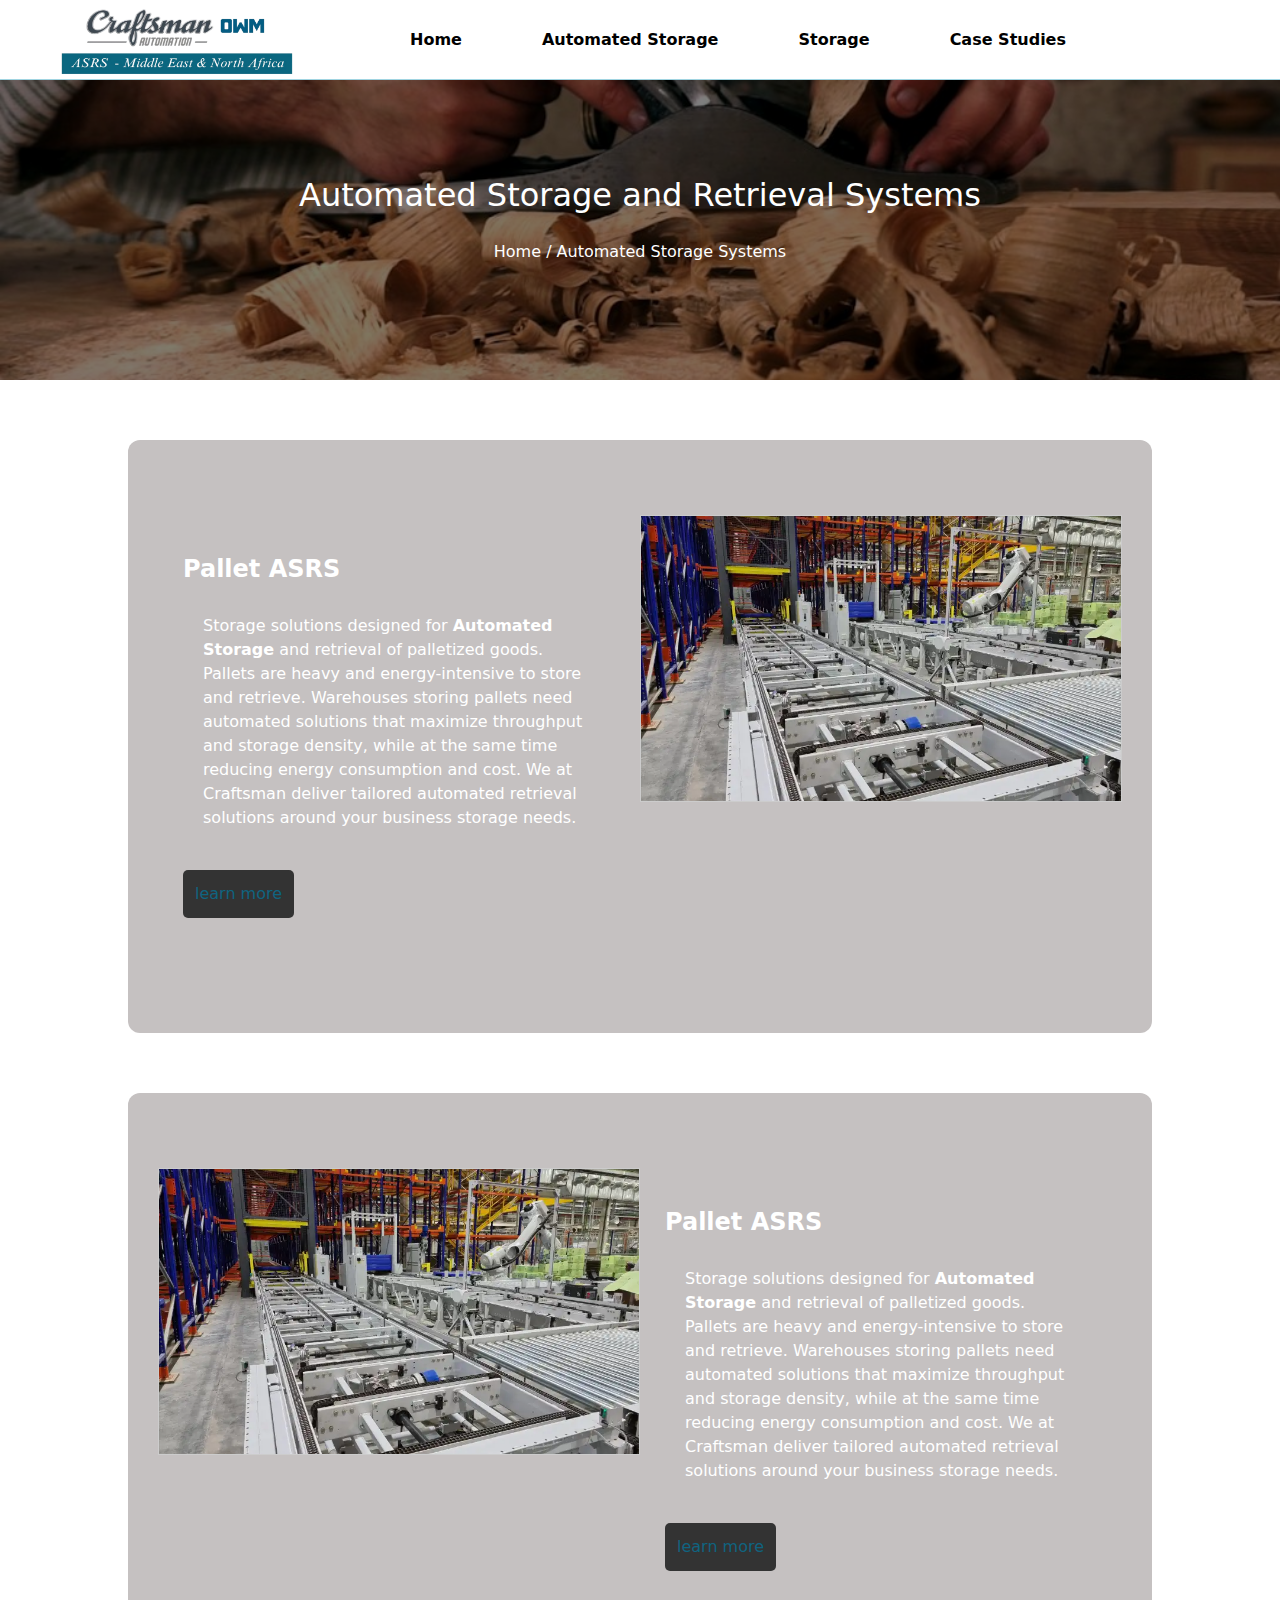
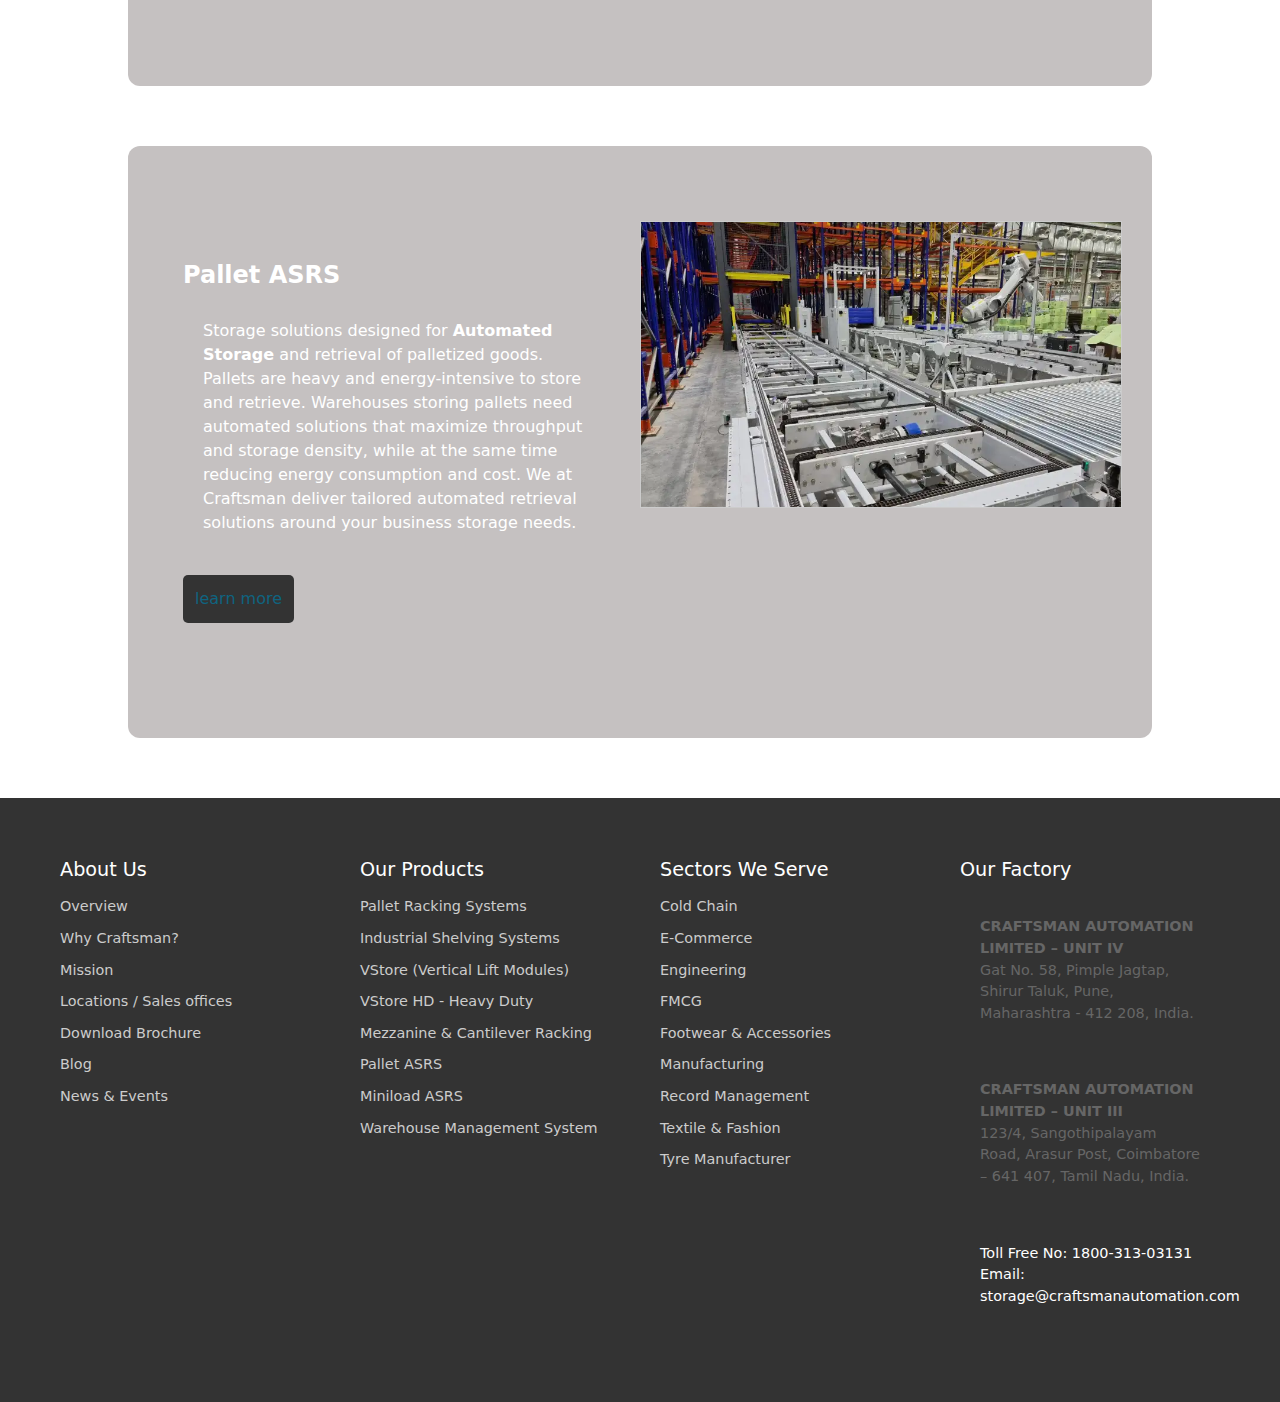
<file: automated-storage.html>
<!DOCTYPE html>
<html lang="en">

<head>
  <meta charset="UTF-8" />
  <meta name="viewport" content="width=device-width, initial-scale=1.0" />
  <title>Automated Storage</title>
  <link rel="stylesheet" href="https://cdnjs.cloudflare.com/ajax/libs/font-awesome/6.7.2/css/all.min.css"
    integrity="sha512-Evv84Mr4kqVGRNSgIGL/F/aIDqQb7xQ2vcrdIwxfjThSH8CSR7PBEakCr51Ck+w+/U6swU2Im1vVX0SVk9ABhg=="
    crossorigin="anonymous" referrerpolicy="no-referrer" />
  <link href="https://cdn.jsdelivr.net/npm/bootstrap@5.3.3/dist/css/bootstrap.min.css" rel="stylesheet"
    integrity="sha384-QWTKZyjpPEjISv5WaRU9OFeRpok6YctnYmDr5pNlyT2bRjXh0JMhjY6hW+ALEwIH" crossorigin="anonymous" />

  <link rel="stylesheet" href="./style.css" />
  <link rel="stylesheet" href="./automated-storage.css" />
</head>

<body>

  <nav>
    <div id="nav-links">
      <a class="navbar-brand" href="./index.html">
        <img src="logo2.png" alt="Bootstrap" width="30" height="24" />
      </a>


      <!-- Home -->
      <div class="dropdown">
        <a href="./index.html">
          <button class="dropdown-btn ">Home</button>
        </a>
      </div>


      <!-- Automated -->
      <div class="dropdown">
        <a href="automated-storage.html">
          <button class="dropdown-btn automated-btn">Automated Storage</button>
        </a>
      </div>
      <div class="dropdown-content automated-dropdown">

        <div class="column">
          <h3>Pallet ASRS</h3>
          <ul>
            <li><a href="Automated-storage/multi-deep-shuttle.html">Multi-deep Shuttle ASRS</a></li>
            <li><a href="Automated-storage/palete.html">Pallet ASRS Crane</a></li>
            <li>Crane Shuttle ASRS</li>
            <li>Pallet Conveyor Systems</li>
            <li>Sorting and Transfer Vehicle</li>
          </ul>
        </div>
        <div class="column">
          <h3>Miniload ASRS</h3>
          <ul>
            <li>Miniload Shuttle</li>
            <li>Miniload ASRS Crane</li>
            <li>Sorting and conveying systems</li>
          </ul>
        </div>
        <div class="column">
          <h3>VStore</h3>
          <ul>
            <li>VStore (Vertical Lift Modules)</li>
            <li>VStore HD - Heavy Duty</li>
            <li>VStore Roto - Vertical Carousels</li>
            <li>Warehouse Management System</li>
          </ul>
        </div>
      </div>





      <!--  storage -->
      <div class="dropdown">
        <a href="storage-systems.html">
          <button class="dropdown-btn storage-btn">Storage</button>
        </a>
      </div>
      <div class="dropdown-content storage-dropdown">

        <div class="column">
          <h3>Pallet ASRS</h3>
          <ul>
            <li><a href="Automated-storage/multi-deep-shuttle.html">Multi-deep Shuttle ASRS</a></li>
            <li><a href="Automated-storage/palete.html">Pallet ASRS Crane</a></li>
            <li><a href=""></a>Crane Shuttle ASRS</li>
            <li><a href=""></a>Pallet Conveyor Systems</li>
            <li><a href=""></a>Sorting and Transfer Vehicle</li>
          </ul>
        </div>
        <div class="column">
          <h3>Miniload ASRS</h3>
          <ul>
            <li>Miniload Shuttle</li>
            <li>Miniload ASRS Crane</li>
            <li>Sorting and conveying systems</li>
          </ul>
        </div>
        <div class="column">
          <h3>VStore</h3>
          <ul>
            <li>VStore (Vertical Lift Modules)</li>
            <li>VStore HD - Heavy Duty</li>
            <li>VStore Roto - Vertical Carousels</li>
            <li>Warehouse Management System</li>
          </ul>
        </div>
      </div>

      <!-- case Studies -->
      <div class="dropdown">
        <a href="case-studies.html">
          <button class="dropdown-btn case-btn">Case Studies</button>
        </a>
      </div>

      <div class="dropdown-content case-dropdown">

        <div class="column">
          <h3>Pallet ASRS</h3>
          <ul>
            <li>Multi-deep Shuttle ASRS</li>
            <li>Pallet ASRS Crane</li>
            <li>Crane Shuttle ASRS</li>
            <li>Pallet Conveyor Systems</li>
            <li>Sorting and Transfer Vehicle</li>
          </ul>
        </div>
        <div class="column">
          <h3>Miniload ASRS</h3>
          <ul>
            <li>Miniload Shuttle</li>
            <li>Miniload ASRS Crane</li>
            <li>Sorting and conveying systems</li>
          </ul>
        </div>
        <div class="column">
          <h3>VStore</h3>
          <ul>
            <li>VStore (Vertical Lift Modules)</li>
            <li>VStore HD - Heavy Duty</li>
            <li>VStore Roto - Vertical Carousels</li>
            <li>Warehouse Management System</li>
          </ul>
        </div>
      </div>
    </div>
  </nav>










  <header class="header">
    <div class="overlay">
      <h1>Automated Storage and Retrieval Systems</h1>
      <p>Home / Automated Storage Systems</p>
    </div>
  </header>

  <main>
    <section class="content">
      <div class="text-section">
        <h2>Pallet ASRS</h2>
        <p>
          Storage solutions designed for <b>Automated Storage</b> and
          retrieval of palletized goods. Pallets are heavy and
          energy-intensive to store and retrieve. Warehouses storing pallets
          need automated solutions that maximize throughput and storage
          density, while at the same time reducing energy consumption and
          cost. We at Craftsman deliver tailored automated retrieval solutions
          around your business storage needs.
        </p>
        <button>learn more</button>
      </div>
      <div class="image-section">
        <img src="images/warehouse.webp" width="800" height="480" alt="Warehouse Image" />
      </div>
    </section>
    <section class="content">
      <div class="image-section">
        <img src="images/warehouse.webp" width="800" height="480" alt="Warehouse Image" />
      </div>
      <div class="text-section">
        <h2>Pallet ASRS</h2>
        <p>
          Storage solutions designed for <b>Automated Storage</b> and
          retrieval of palletized goods. Pallets are heavy and
          energy-intensive to store and retrieve. Warehouses storing pallets
          need automated solutions that maximize throughput and storage
          density, while at the same time reducing energy consumption and
          cost. We at Craftsman deliver tailored automated retrieval solutions
          around your business storage needs.
        </p>
        <button>learn more</button>
      </div>
    </section>
    <section class="content">
      <div class="text-section">
        <h2>Pallet ASRS</h2>
        <p>
          Storage solutions designed for <b>Automated Storage</b> and
          retrieval of palletized goods. Pallets are heavy and
          energy-intensive to store and retrieve. Warehouses storing pallets
          need automated solutions that maximize throughput and storage
          density, while at the same time reducing energy consumption and
          cost. We at Craftsman deliver tailored automated retrieval solutions
          around your business storage needs.
        </p>
        <button>learn more</button>
      </div>
      <div class="image-section">
        <img src="images/warehouse.webp" width="800" height="480" alt="Warehouse Image" />
      </div>
    </section>
  </main>
  <footer class="footer">
    <div class="footer-container">
      <div class="footer-column">
        <h3>About Us</h3>
        <ul>
          <li>Overview</li>
          <li>Why Craftsman?</li>
          <li>Mission</li>
          <li>Locations / Sales offices</li>
          <li>Download Brochure</li>
          <li>Blog</li>
          <li>News & Events</li>
        </ul>
      </div>
      <div class="footer-column">
        <h3>Our Products</h3>
        <ul>
          <li>Pallet Racking Systems</li>
          <li>Industrial Shelving Systems</li>
          <li>VStore (Vertical Lift Modules)</li>
          <li>VStore HD - Heavy Duty</li>
          <li>Mezzanine & Cantilever Racking</li>
          <li>Pallet ASRS</li>
          <li>Miniload ASRS</li>
          <li>Warehouse Management System</li>
        </ul>
      </div>
      <div class="footer-column">
        <h3>Sectors We Serve</h3>
        <ul>
          <li>Cold Chain</li>
          <li>E-Commerce</li>
          <li>Engineering</li>
          <li>FMCG</li>
          <li>Footwear & Accessories</li>
          <li>Manufacturing</li>
          <li>Record Management</li>
          <li>Textile & Fashion</li>
          <li>Tyre Manufacturer</li>
        </ul>
      </div>
      <div class="footer-column">
        <h3>Our Factory</h3>
        <p>
          <strong>CRAFTSMAN AUTOMATION LIMITED – UNIT IV</strong><br />
          Gat No. 58, Pimple Jagtap, Shirur Taluk, Pune, Maharashtra - 412
          208, India.
        </p>
        <p>
          <strong>CRAFTSMAN AUTOMATION LIMITED – UNIT III</strong><br />
          123/4, Sangothipalayam Road, Arasur Post, Coimbatore – 641 407,
          Tamil Nadu, India.
        </p>
        <p style="color: white">
          Toll Free No:
          <a href="tel:180031303131" style="color: white">1800-313-03131</a><br />
          Email:
          <a href="mailto:storage@craftsmanautomation.com"
            style="text-decoration: none; color: white">storage@craftsmanautomation.com</a>
        </p>
      </div>
    </div>
  </footer>
  <script src="https://cdn.jsdelivr.net/npm/bootstrap@5.3.3/dist/js/bootstrap.bundle.min.js"
    integrity="sha384-YvpcrYf0tY3lHB60NNkmXc5s9fDVZLESaAA55NDzOxhy9GkcIdslK1eN7N6jIeHz"
    crossorigin="anonymous"></script>
  <script src="./script.js"></script>
</body>

</html>
</file>
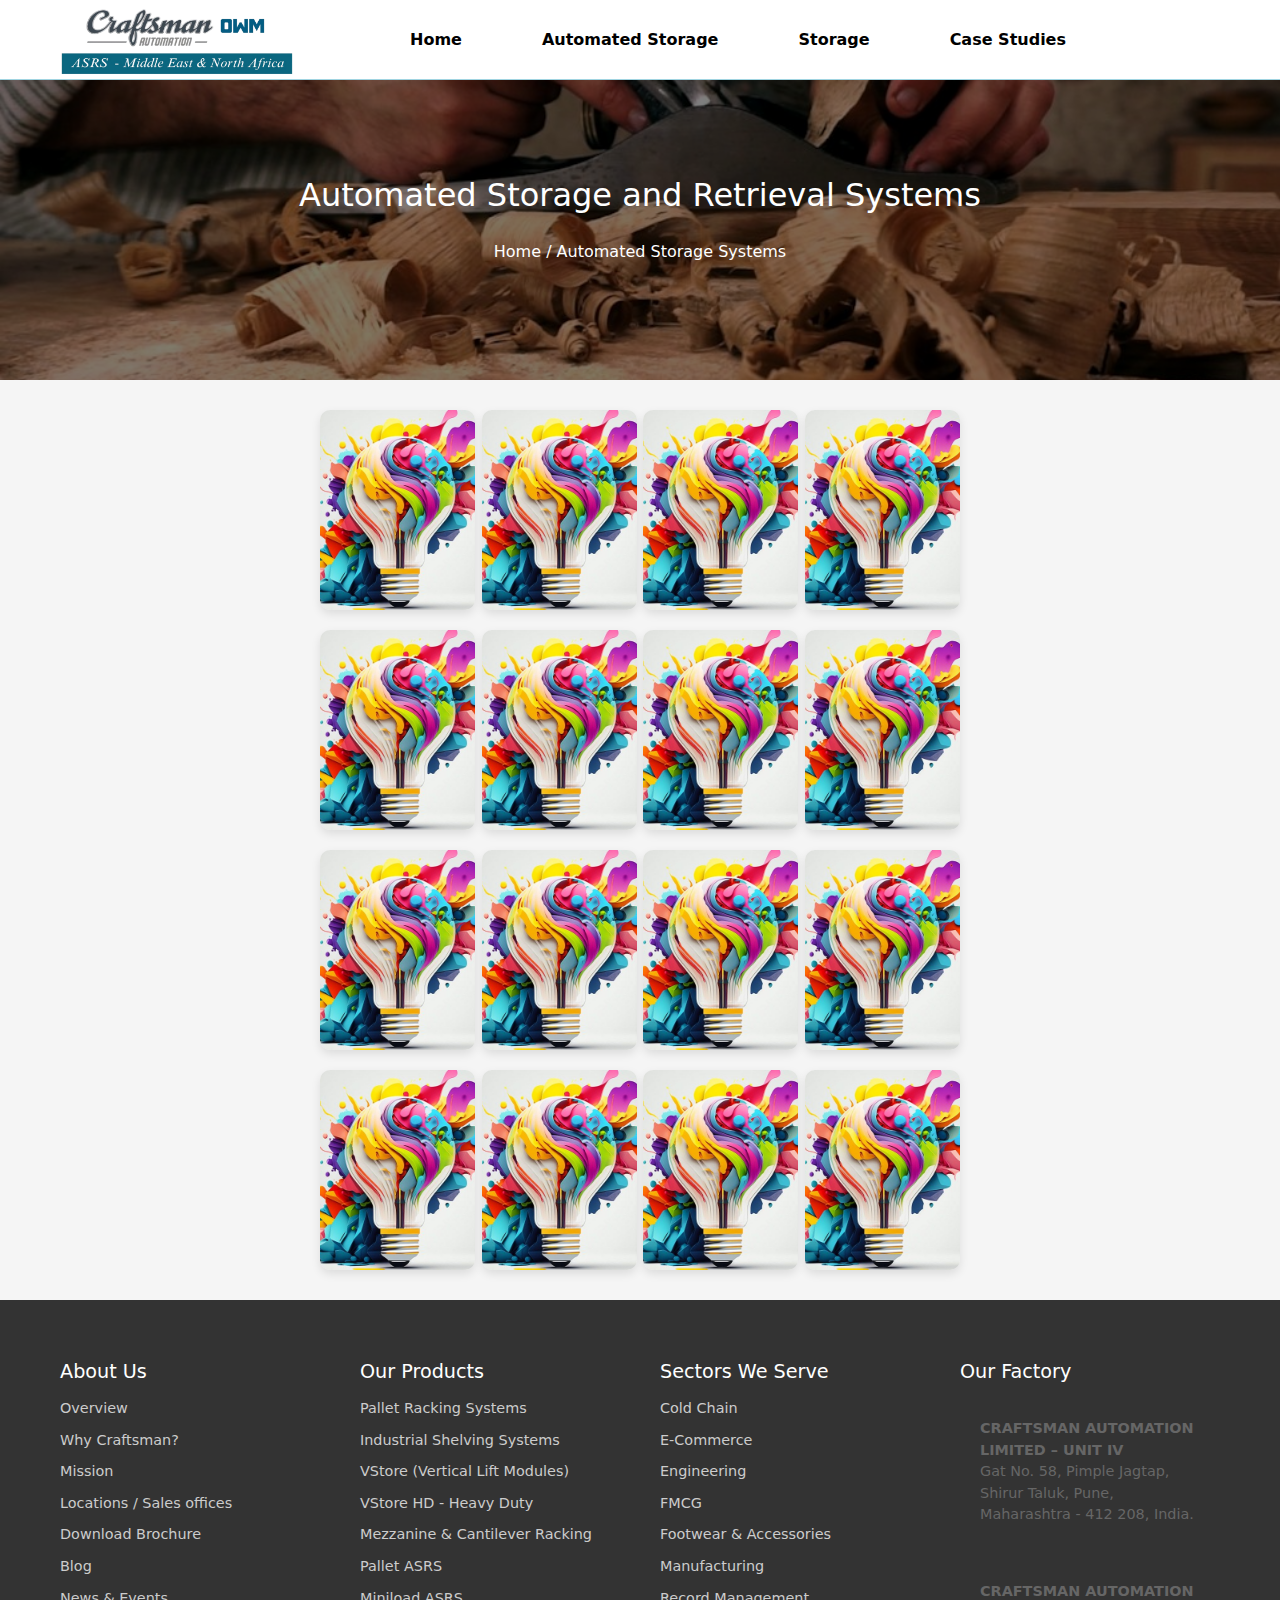
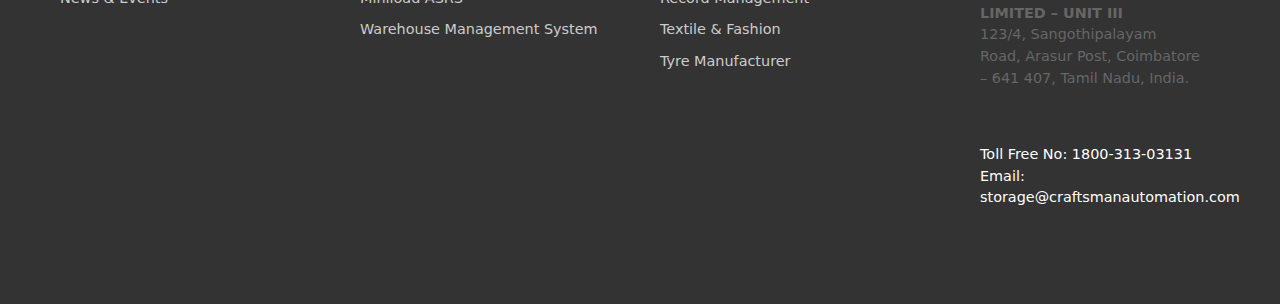
<file: case-studies.html>
<!DOCTYPE html>
<html lang="en">

<head>
  <meta charset="UTF-8" />
  <meta name="viewport" content="width=device-width, initial-scale=1.0" />
  <title>Case Studies</title>
  <link rel="stylesheet" href="https://cdnjs.cloudflare.com/ajax/libs/font-awesome/6.7.2/css/all.min.css"
    integrity="sha512-Evv84Mr4kqVGRNSgIGL/F/aIDqQb7xQ2vcrdIwxfjThSH8CSR7PBEakCr51Ck+w+/U6swU2Im1vVX0SVk9ABhg=="
    crossorigin="anonymous" referrerpolicy="no-referrer" />
  <link href="https://cdn.jsdelivr.net/npm/bootstrap@5.3.3/dist/css/bootstrap.min.css" rel="stylesheet"
    integrity="sha384-QWTKZyjpPEjISv5WaRU9OFeRpok6YctnYmDr5pNlyT2bRjXh0JMhjY6hW+ALEwIH" crossorigin="anonymous" />

  <link rel="stylesheet" href="style.css" />
  <link rel="stylesheet" href="case-studies.css" />
 
</head>

<body>

  <nav>
    <div id="nav-links">
      <a class="navbar-brand" href="./index.html">
        <img src="logo2.png" alt="Bootstrap" width="30" height="24" />
      </a>


      <!-- Home -->
      <div class="dropdown">
        <a href="./index.html">
          <button class="dropdown-btn ">Home</button>
        </a>
      </div>


      <!-- Automated -->
      <div class="dropdown">
        <a href="automated-storage.html">
          <button class="dropdown-btn automated-btn">Automated Storage</button>
        </a>
      </div>
      <div class="dropdown-content automated-dropdown">

        <div class="column">
          <h3>Pallet ASRS</h3>
          <ul>
            <li><a href="Automated-storage/multi-deep-shuttle.html">Multi-deep Shuttle ASRS</a></li>
            <li><a href="Automated-storage/palete.html">Pallet ASRS Crane</a></li>
            <li>Crane Shuttle ASRS</li>
            <li>Pallet Conveyor Systems</li>
            <li>Sorting and Transfer Vehicle</li>
          </ul>
        </div>
        <div class="column">
          <h3>Miniload ASRS</h3>
          <ul>
            <li>Miniload Shuttle</li>
            <li>Miniload ASRS Crane</li>
            <li>Sorting and conveying systems</li>
          </ul>
        </div>
        <div class="column">
          <h3>VStore</h3>
          <ul>
            <li>VStore (Vertical Lift Modules)</li>
            <li>VStore HD - Heavy Duty</li>
            <li>VStore Roto - Vertical Carousels</li>
            <li>Warehouse Management System</li>
          </ul>
        </div>
      </div>





      <!--  storage -->
      <div class="dropdown">
        <a href="storage-systems.html">
          <button class="dropdown-btn storage-btn">Storage</button>
        </a>
      </div>
      <div class="dropdown-content storage-dropdown">

        <div class="column">
          <h3>Pallet ASRS</h3>
          <ul>
            <li><a href="Automated-storage/multi-deep-shuttle.html">Multi-deep Shuttle ASRS</a></li>
            <li><a href="Automated-storage/palete.html">Pallet ASRS Crane</a></li>
            <li><a href=""></a>Crane Shuttle ASRS</li>
            <li><a href=""></a>Pallet Conveyor Systems</li>
            <li><a href=""></a>Sorting and Transfer Vehicle</li>
          </ul>
        </div>
        <div class="column">
          <h3>Miniload ASRS</h3>
          <ul>
            <li>Miniload Shuttle</li>
            <li>Miniload ASRS Crane</li>
            <li>Sorting and conveying systems</li>
          </ul>
        </div>
        <div class="column">
          <h3>VStore</h3>
          <ul>
            <li>VStore (Vertical Lift Modules)</li>
            <li>VStore HD - Heavy Duty</li>
            <li>VStore Roto - Vertical Carousels</li>
            <li>Warehouse Management System</li>
          </ul>
        </div>
      </div>

      <!-- case Studies -->
      <div class="dropdown">
        <a href="case-studies.html">
          <button class="dropdown-btn case-btn">Case Studies</button>
        </a>
      </div>

      <div class="dropdown-content case-dropdown">

        <div class="column">
          <h3>Pallet ASRS</h3>
          <ul>
            <li>Multi-deep Shuttle ASRS</li>
            <li>Pallet ASRS Crane</li>
            <li>Crane Shuttle ASRS</li>
            <li>Pallet Conveyor Systems</li>
            <li>Sorting and Transfer Vehicle</li>
          </ul>
        </div>
        <div class="column">
          <h3>Miniload ASRS</h3>
          <ul>
            <li>Miniload Shuttle</li>
            <li>Miniload ASRS Crane</li>
            <li>Sorting and conveying systems</li>
          </ul>
        </div>
        <div class="column">
          <h3>VStore</h3>
          <ul>
            <li>VStore (Vertical Lift Modules)</li>
            <li>VStore HD - Heavy Duty</li>
            <li>VStore Roto - Vertical Carousels</li>
            <li>Warehouse Management System</li>
          </ul>
        </div>
      </div>
    </div>
  </nav>




  <header class="header">
    <div class="overlay">
      <h1>Automated Storage and Retrieval Systems</h1>
      <p>Home / Automated Storage Systems</p>
    </div>
  </header>
  <!-- <div class="container-sector">
       
        <div class="sector-items">
          <div class="sector-row">
            <div class="item">
              <img src="images/design.jpg" alt="" />
              <h3 style="color: BLack">HELLO</h3>
            </div>
            <div class="item">
              <img src="images/design.jpg" alt="" />
              <h3 style="color: BLack">HELLO</h3>
            </div>
            <div class="item">
              <img src="images/design.jpg" alt="" />
              <h3 style="color: BLack">HELLO</h3>
            </div>
            <div class="item">
              <img src="images/design.jpg" alt="" />
              <h3 style="color: BLack">HELLO</h3>
            </div>
          </div>
          <div class="sector-row">
            <div class="item">
              <img src="images/design.jpg" alt="" />
              <h3 style="color: BLack">HELLO</h3>
            </div>
            <div class="item">
              <img src="images/design.jpg" alt="" />
              <h3 style="color: BLack">HELLO</h3>
            </div>
            <div class="item">
              <img src="images/design.jpg" alt="" />
              <h3 style="color: BLack">HELLO</h3>
            </div>
            <div class="item">
              <img src="images/design.jpg" alt="" />
              <h3 style="color: BLack">HELLO</h3>
            </div>
          </div>
          <div class="sector-row">
            <div class="item">
              <img src="images/design.jpg" alt="" />
              <h3 style="color: BLack">HELLO</h3>
            </div>
            <div class="item">
              <img src="images/design.jpg" alt="" />
              <h3 style="color: BLack">HELLO</h3>
            </div>
            <div class="item">
              <img src="images/design.jpg" alt="" />
              <h3 style="color: BLack">HELLO</h3>
            </div>
            <div class="item">
              <img src="images/design.jpg" alt="" />
              <h3 style="color: BLack">HELLO</h3>
            </div>
          </div>
          <div class="sector-row">
            <div class="item">
              <img src="images/design.jpg" alt="" />
              <h3 style="color: BLack">HELLO</h3>
            </div>
            <div class="item">
              <img src="images/design.jpg" alt="" />
              <h3 style="color: BLack">HELLO</h3>
            </div>
            <div class="item">
              <img src="images/design.jpg" alt="" />
              <h3 style="color: BLack">HELLO</h3>
            </div>
            <div class="item">
              <img src="images/design.jpg" alt="" />
              <h3 style="color: BLack">HELLO</h3>
            </div>
          </div>
        </div>
      </div>
   -->
  <div class="container-sector">
    <div class="sector-items">
      <div class="sector-row">
        <div class="item">
          <img src="images/design.jpg" alt="Design" />
          <div class="overlay"></div>
          <h3>HELLO</h3>
        </div>
        <div class="item">
          <img src="images/design.jpg" alt="Design" />
          <div class="overlay"></div>
          <h3>HELLO</h3>
        </div>
        <div class="item">
          <img src="images/design.jpg" alt="Design" />
          <div class="overlay"></div>
          <h3>HELLO</h3>
        </div>
        <div class="item">
          <img src="images/design.jpg" alt="Design" />
          <div class="overlay"></div>
          <h3>HELLO</h3>
        </div>
      </div>
      <div class="sector-row">
        <div class="item">
          <img src="images/design.jpg" alt="Design" />
          <div class="overlay"></div>
          <h3>HELLO</h3>
        </div>
        <div class="item">
          <img src="images/design.jpg" alt="Design" />
          <div class="overlay"></div>
          <h3>HELLO</h3>
        </div>
        <div class="item">
          <img src="images/design.jpg" alt="Design" />
          <div class="overlay"></div>
          <h3>HELLO</h3>
        </div>
        <div class="item">
          <img src="images/design.jpg" alt="Design" />
          <div class="overlay"></div>
          <h3>HELLO</h3>
        </div>
      </div>
      <div class="sector-row">
        <div class="item">
          <img src="images/design.jpg" alt="Design" />
          <div class="overlay"></div>
          <h3>HELLO</h3>
        </div>
        <div class="item">
          <img src="images/design.jpg" alt="Design" />
          <div class="overlay"></div>
          <h3>HELLO</h3>
        </div>
        <div class="item">
          <img src="images/design.jpg" alt="Design" />
          <div class="overlay"></div>
          <h3>HELLO</h3>
        </div>
        <div class="item">
          <img src="images/design.jpg" alt="Design" />
          <div class="overlay"></div>
          <h3>HELLO</h3>
        </div>
      </div>
      <div class="sector-row">
        <div class="item">
          <img src="images/design.jpg" alt="Design" />
          <div class="overlay"></div>
          <h3>HELLO</h3>
        </div>
        <div class="item">
          <img src="images/design.jpg" alt="Design" />
          <div class="overlay"></div>
          <h3>HELLO</h3>
        </div>
        <div class="item">
          <img src="images/design.jpg" alt="Design" />
          <div class="overlay"></div>
          <h3>HELLO</h3>
        </div>
        <div class="item">
          <img src="images/design.jpg" alt="Design" />
          <div class="overlay"></div>
          <h3>HELLO</h3>
        </div>
      </div>
    </div>
  </div>


  <footer class="footer">
    <div class="footer-container">
      <div class="footer-column">
        <h3>About Us</h3>
        <ul>
          <li>Overview</li>
          <li>Why Craftsman?</li>
          <li>Mission</li>
          <li>Locations / Sales offices</li>
          <li>Download Brochure</li>
          <li>Blog</li>
          <li>News & Events</li>
        </ul>
      </div>
      <div class="footer-column">
        <h3>Our Products</h3>
        <ul>
          <li>Pallet Racking Systems</li>
          <li>Industrial Shelving Systems</li>
          <li>VStore (Vertical Lift Modules)</li>
          <li>VStore HD - Heavy Duty</li>
          <li>Mezzanine & Cantilever Racking</li>
          <li>Pallet ASRS</li>
          <li>Miniload ASRS</li>
          <li>Warehouse Management System</li>
        </ul>
      </div>
      <div class="footer-column">
        <h3>Sectors We Serve</h3>
        <ul>
          <li>Cold Chain</li>
          <li>E-Commerce</li>
          <li>Engineering</li>
          <li>FMCG</li>
          <li>Footwear & Accessories</li>
          <li>Manufacturing</li>
          <li>Record Management</li>
          <li>Textile & Fashion</li>
          <li>Tyre Manufacturer</li>
        </ul>
      </div>
      <div class="footer-column">
        <h3>Our Factory</h3>
        <p>
          <strong>CRAFTSMAN AUTOMATION LIMITED – UNIT IV</strong><br />
          Gat No. 58, Pimple Jagtap, Shirur Taluk, Pune, Maharashtra - 412
          208, India.
        </p>
        <p>
          <strong>CRAFTSMAN AUTOMATION LIMITED – UNIT III</strong><br />
          123/4, Sangothipalayam Road, Arasur Post, Coimbatore – 641 407,
          Tamil Nadu, India.
        </p>
        <p style="color: white">
          Toll Free No:
          <a href="tel:180031303131" style="color: white">1800-313-03131</a><br />
          Email:
          <a href="mailto:storage@craftsmanautomation.com"
            style="text-decoration: none; color: white">storage@craftsmanautomation.com</a>
        </p>
      </div>
    </div>
  </footer>
  <script src="https://cdn.jsdelivr.net/npm/bootstrap@5.3.3/dist/js/bootstrap.bundle.min.js"
    integrity="sha384-YvpcrYf0tY3lHB60NNkmXc5s9fDVZLESaAA55NDzOxhy9GkcIdslK1eN7N6jIeHz"
    crossorigin="anonymous"></script>
  <script src="./script.js"></script>
</body>

</html>
</file>
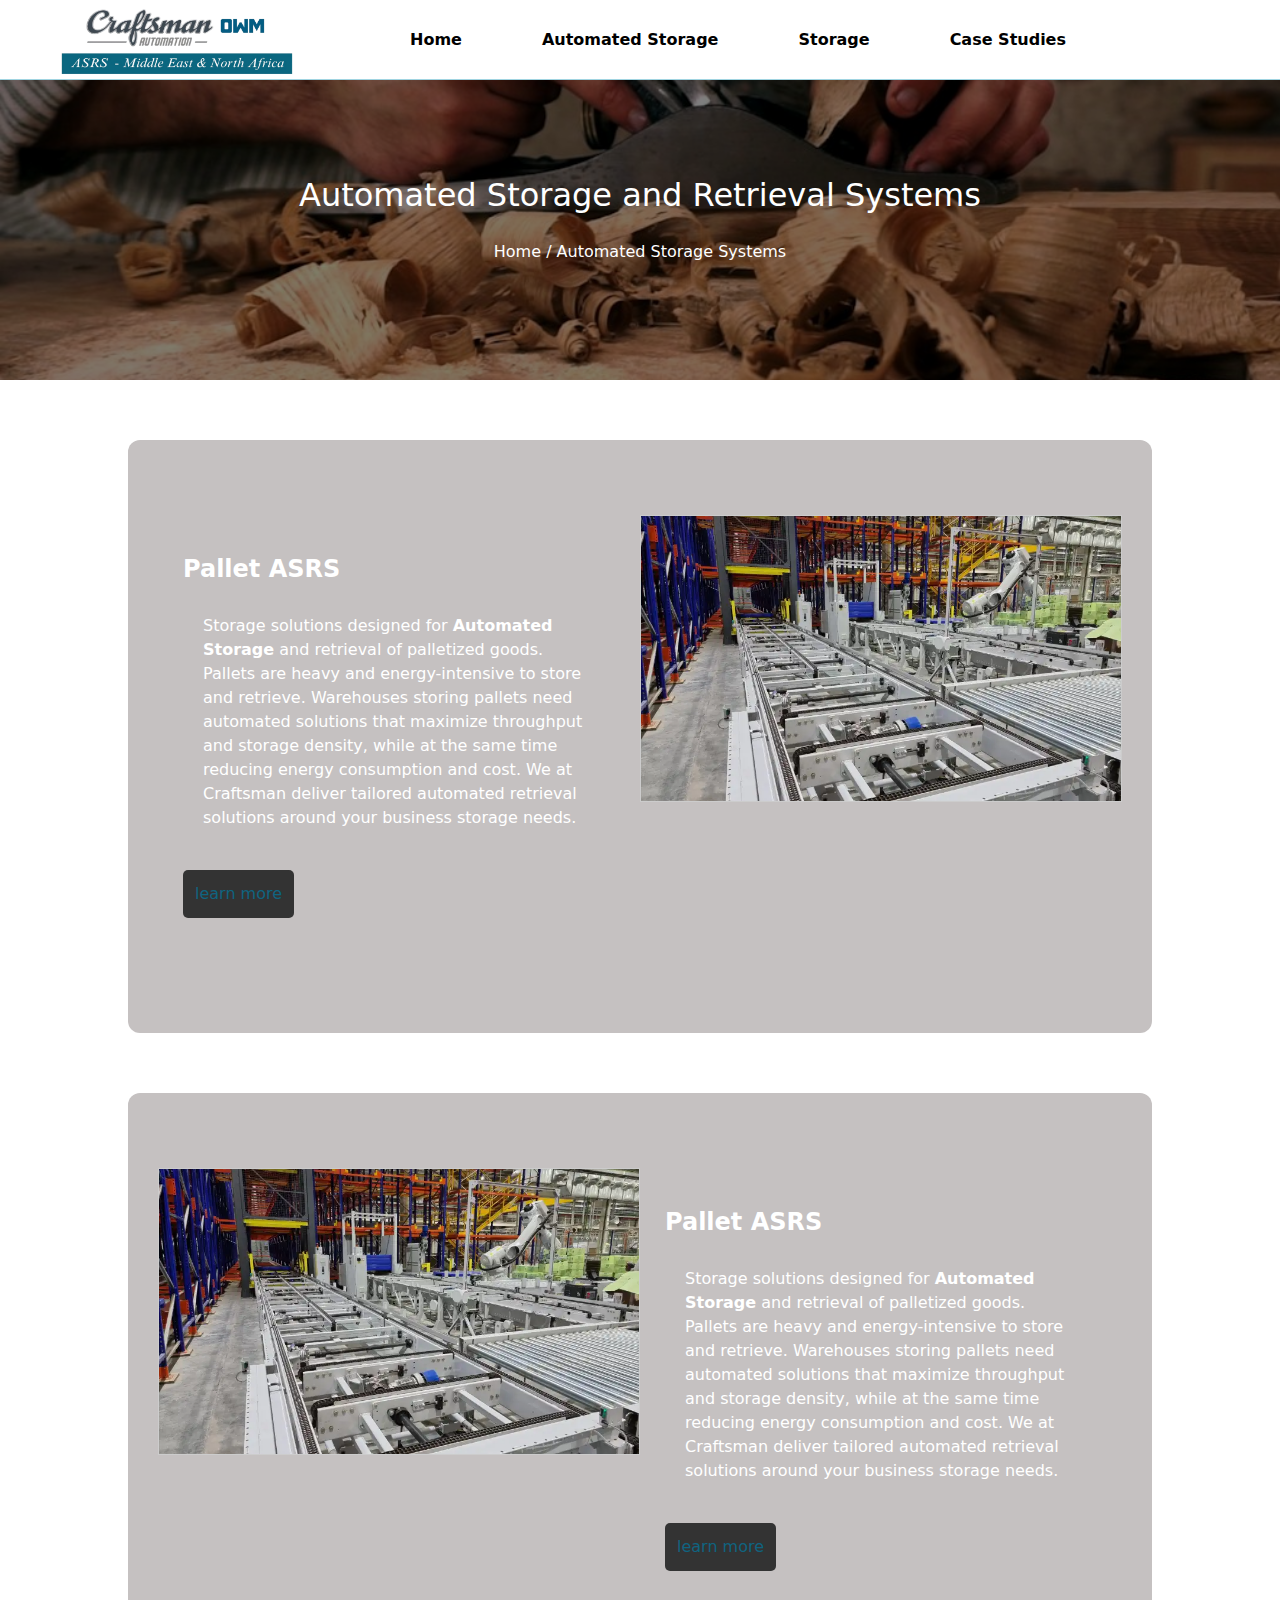
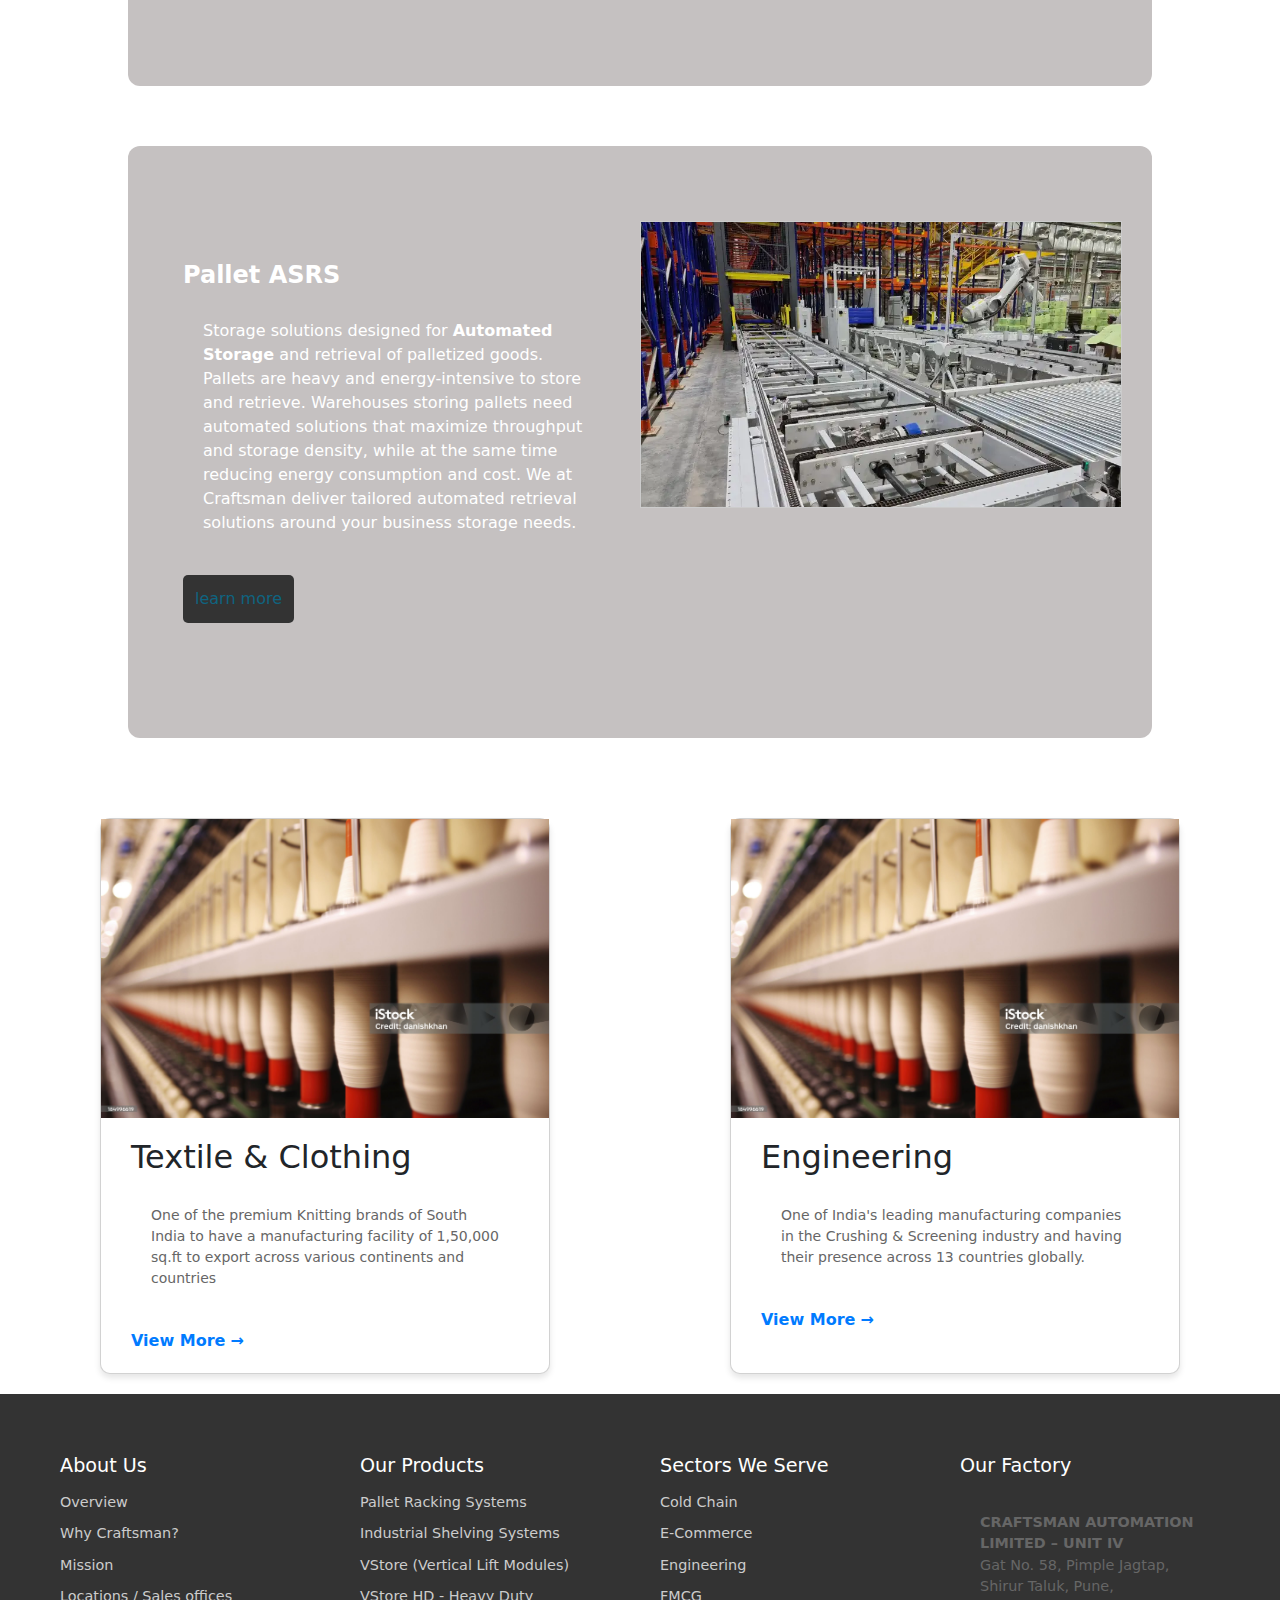
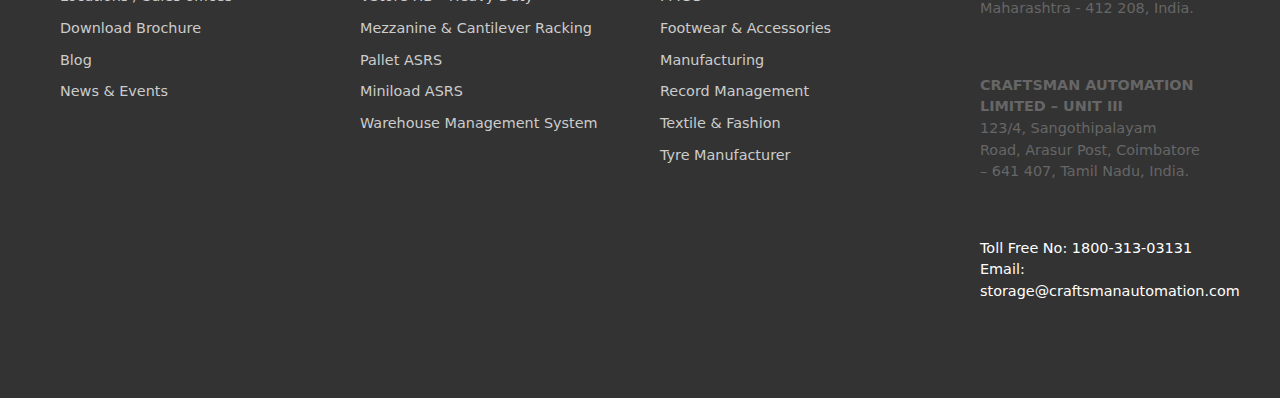
<file: storage-systems.html>
<!DOCTYPE html>
<html lang="en">

<head>
  <meta charset="UTF-8" />
  <meta name="viewport" content="width=device-width, initial-scale=1.0" />
  <title>Storage Systems</title>
  <link rel="stylesheet" href="https://cdnjs.cloudflare.com/ajax/libs/font-awesome/6.7.2/css/all.min.css"
    integrity="sha512-Evv84Mr4kqVGRNSgIGL/F/aIDqQb7xQ2vcrdIwxfjThSH8CSR7PBEakCr51Ck+w+/U6swU2Im1vVX0SVk9ABhg=="
    crossorigin="anonymous" referrerpolicy="no-referrer" />
  <link href="https://cdn.jsdelivr.net/npm/bootstrap@5.3.3/dist/css/bootstrap.min.css" rel="stylesheet"
    integrity="sha384-QWTKZyjpPEjISv5WaRU9OFeRpok6YctnYmDr5pNlyT2bRjXh0JMhjY6hW+ALEwIH" crossorigin="anonymous" />

  <link rel="stylesheet" href="style.css" />
  <link rel="stylesheet" href="storage-systems.css" />
</head>

<body>



  <nav>
    <div id="nav-links">
      <a class="navbar-brand" href="./index.html">
        <img src="logo2.png" alt="Bootstrap" width="30" height="24" />
      </a>


      <!-- Home -->
      <div class="dropdown">
        <a href="./index.html">
          <button class="dropdown-btn ">Home</button>
        </a>
      </div>


      <!-- Automated -->
      <div class="dropdown">
        <a href="automated-storage.html">
          <button class="dropdown-btn automated-btn">Automated Storage</button>
        </a>
      </div>
      <div class="dropdown-content automated-dropdown">

        <div class="column">
          <h3>Pallet ASRS</h3>
          <ul>
            <li><a href="Automated-storage/multi-deep-shuttle.html">Multi-deep Shuttle ASRS</a></li>
            <li><a href="Automated-storage/palete.html">Pallet ASRS Crane</a></li>
            <li>Crane Shuttle ASRS</li>
            <li>Pallet Conveyor Systems</li>
            <li>Sorting and Transfer Vehicle</li>
          </ul>
        </div>
        <div class="column">
          <h3>Miniload ASRS</h3>
          <ul>
            <li>Miniload Shuttle</li>
            <li>Miniload ASRS Crane</li>
            <li>Sorting and conveying systems</li>
          </ul>
        </div>
        <div class="column">
          <h3>VStore</h3>
          <ul>
            <li>VStore (Vertical Lift Modules)</li>
            <li>VStore HD - Heavy Duty</li>
            <li>VStore Roto - Vertical Carousels</li>
            <li>Warehouse Management System</li>
          </ul>
        </div>
      </div>





      <!--  storage -->
      <div class="dropdown">
        <a href="storage-systems.html">
          <button class="dropdown-btn storage-btn">Storage</button>
        </a>
      </div>
      <div class="dropdown-content storage-dropdown">

        <div class="column">
          <h3>Pallet ASRS</h3>
          <ul>
            <li><a href="Automated-storage/multi-deep-shuttle.html">Multi-deep Shuttle ASRS</a></li>
            <li><a href="Automated-storage/palete.html">Pallet ASRS Crane</a></li>
            <li><a href=""></a>Crane Shuttle ASRS</li>
            <li><a href=""></a>Pallet Conveyor Systems</li>
            <li><a href=""></a>Sorting and Transfer Vehicle</li>
          </ul>
        </div>
        <div class="column">
          <h3>Miniload ASRS</h3>
          <ul>
            <li>Miniload Shuttle</li>
            <li>Miniload ASRS Crane</li>
            <li>Sorting and conveying systems</li>
          </ul>
        </div>
        <div class="column">
          <h3>VStore</h3>
          <ul>
            <li>VStore (Vertical Lift Modules)</li>
            <li>VStore HD - Heavy Duty</li>
            <li>VStore Roto - Vertical Carousels</li>
            <li>Warehouse Management System</li>
          </ul>
        </div>
      </div>

      <!-- case Studies -->
      <div class="dropdown">
        <a href="case-studies.html">
          <button class="dropdown-btn case-btn">Case Studies</button>
        </a>
      </div>

      <div class="dropdown-content case-dropdown">

        <div class="column">
          <h3>Pallet ASRS</h3>
          <ul>
            <li>Multi-deep Shuttle ASRS</li>
            <li>Pallet ASRS Crane</li>
            <li>Crane Shuttle ASRS</li>
            <li>Pallet Conveyor Systems</li>
            <li>Sorting and Transfer Vehicle</li>
          </ul>
        </div>
        <div class="column">
          <h3>Miniload ASRS</h3>
          <ul>
            <li>Miniload Shuttle</li>
            <li>Miniload ASRS Crane</li>
            <li>Sorting and conveying systems</li>
          </ul>
        </div>
        <div class="column">
          <h3>VStore</h3>
          <ul>
            <li>VStore (Vertical Lift Modules)</li>
            <li>VStore HD - Heavy Duty</li>
            <li>VStore Roto - Vertical Carousels</li>
            <li>Warehouse Management System</li>
          </ul>
        </div>
      </div>
    </div>
  </nav>




  <header class="header">
    <div class="overlay">
      <h1>Automated Storage and Retrieval Systems</h1>
      <p>Home / Automated Storage Systems</p>
    </div>
  </header>
  <main>
    <section class="content">
      <div class="text-section">
        <h2>Pallet ASRS</h2>
        <p>
          Storage solutions designed for <b>Automated Storage</b> and retrieval of palletized goods. Pallets are heavy
          and energy-intensive to store and retrieve. Warehouses storing pallets need automated solutions that maximize
          throughput and storage density, while at the same time reducing energy consumption and cost. We at Craftsman
          deliver tailored automated retrieval solutions around your business storage needs.
        </p>
        <button>learn more</button>
      </div>
      <div class="image-section">
        <img src="images/warehouse.webp" width="800" height="480" alt="Warehouse Image">
      </div>
    </section>
    <section class="content">
      <div class="image-section">
        <img src="images/warehouse.webp" width="800" height="480" alt="Warehouse Image">
      </div>
      <div class="text-section">
        <h2>Pallet ASRS</h2>
        <p>
          Storage solutions designed for <b>Automated Storage</b> and retrieval of palletized goods. Pallets are heavy
          and energy-intensive to store and retrieve. Warehouses storing pallets need automated solutions that maximize
          throughput and storage density, while at the same time reducing energy consumption and cost. We at Craftsman
          deliver tailored automated retrieval solutions around your business storage needs.
        </p>
        <button>learn more</button>
      </div>

    </section>
    <section class="content">
      <div class="text-section">
        <h2>Pallet ASRS</h2>
        <p>
          Storage solutions designed for <b>Automated Storage</b> and retrieval of palletized goods. Pallets are heavy
          and energy-intensive to store and retrieve. Warehouses storing pallets need automated solutions that maximize
          throughput and storage density, while at the same time reducing energy consumption and cost. We at Craftsman
          deliver tailored automated retrieval solutions around your business storage needs.
        </p>
        <button>learn more</button>
      </div>
      <div class="image-section">
        <img src="images/warehouse.webp" width="800" height="480" alt="Warehouse Image">
      </div>
    </section>
  </main>
  <div class="container-card">
    <div class="card">
      <img src="images/textile.jpg" alt="Textile & Clothing">
      <div class="card-content">
        <h2>Textile & Clothing</h2>
        <p>One of the premium Knitting brands of South India to have a manufacturing facility of 1,50,000 sq.ft to
          export across various continents and countries</p>
        <a href="#" class="view-more">View More <span>&rarr;</span></a>
      </div>
    </div>
    <div class="card">
      <img src="images/textile.jpg" alt="Engineering">
      <div class="card-content">
        <h2>Engineering</h2>
        <p>One of India's leading manufacturing companies in the Crushing & Screening industry and having their presence
          across 13 countries globally.</p>
        <a href="#" class="view-more">View More <span>&rarr;</span></a>
      </div>
    </div>
  </div>


  <footer class="footer">
    <div class="footer-container">
      <div class="footer-column">
        <h3>About Us</h3>
        <ul>
          <li>Overview</li>
          <li>Why Craftsman?</li>
          <li>Mission</li>
          <li>Locations / Sales offices</li>
          <li>Download Brochure</li>
          <li>Blog</li>
          <li>News & Events</li>
        </ul>
      </div>
      <div class="footer-column">
        <h3>Our Products</h3>
        <ul>
          <li>Pallet Racking Systems</li>
          <li>Industrial Shelving Systems</li>
          <li>VStore (Vertical Lift Modules)</li>
          <li>VStore HD - Heavy Duty</li>
          <li>Mezzanine & Cantilever Racking</li>
          <li>Pallet ASRS</li>
          <li>Miniload ASRS</li>
          <li>Warehouse Management System</li>
        </ul>
      </div>
      <div class="footer-column">
        <h3>Sectors We Serve</h3>
        <ul>
          <li>Cold Chain</li>
          <li>E-Commerce</li>
          <li>Engineering</li>
          <li>FMCG</li>
          <li>Footwear & Accessories</li>
          <li>Manufacturing</li>
          <li>Record Management</li>
          <li>Textile & Fashion</li>
          <li>Tyre Manufacturer</li>
        </ul>
      </div>
      <div class="footer-column">
        <h3>Our Factory</h3>
        <p>
          <strong>CRAFTSMAN AUTOMATION LIMITED – UNIT IV</strong><br />
          Gat No. 58, Pimple Jagtap, Shirur Taluk, Pune, Maharashtra - 412
          208, India.
        </p>
        <p>
          <strong>CRAFTSMAN AUTOMATION LIMITED – UNIT III</strong><br />
          123/4, Sangothipalayam Road, Arasur Post, Coimbatore – 641 407,
          Tamil Nadu, India.
        </p>
        <p style="color: white">
          Toll Free No:
          <a href="tel:180031303131" style="color: white">1800-313-03131</a><br />
          Email:
          <a href="mailto:storage@craftsmanautomation.com"
            style="text-decoration: none; color: white">storage@craftsmanautomation.com</a>
        </p>
      </div>
    </div>
  </footer>
  <script src="https://cdn.jsdelivr.net/npm/bootstrap@5.3.3/dist/js/bootstrap.bundle.min.js"
    integrity="sha384-YvpcrYf0tY3lHB60NNkmXc5s9fDVZLESaAA55NDzOxhy9GkcIdslK1eN7N6jIeHz"
    crossorigin="anonymous"></script>
  <script src="./script.js"></script>
</body>

</html>
</file>
<file: style.css>
* {
  margin: 0px;
  padding: 0px;
}

/* .container.container-nav {
  justify-content: flex-start;
  gap: 70px;
}
.navbar-brand img {
  width: 300px;
  height: 80px;
}

.navbar {
  position: fixed;
  z-index: 999;
  width: 100%;
  background-color: rgb(255, 252, 252);
  border-bottom: 1px solid #008caf5f;
}
.dropdown {
  position: relative;
  display: inline-block;
  margin-right: 20px;
}
.dropdown-content.case {
  left: -400px;
}

.dropdown-btn {
  background-color: white;
  border: none;
  color: Black;
  cursor: pointer;
  font-size: 0.9rem;
  font-weight: 700;
}
.dropdown-content {

  padding: 20px;
  left: -61px;
  position: absolute;
  min-width: 625px;
  background-color: whitesmoke;
  z-index: 1000;
  top: 60px; 
  flex-direction: column;
  visibility: hidden;

  opacity: 0;

  border-top: 2px solid #008daf;
  border-bottom-left-radius: 10px;
  border-bottom-right-radius: 10px;
  transition: top 0.5s ease, opacity 0.5s ease, visibility 0s 0.5s; /* Delay visibility toggle 
}*/
/* 
.dropdown-content .column {
  display: inline-block;
  vertical-align: top;
  width: 30%;
  padding: 0 10px;
}

.dropdown-content h3 {
  font-size: 1rem;
  font-weight: bold;
  margin-bottom: 0px;
}

.dropdown-content ul {
  list-style-type: none;
  padding: 0;
  margin: 0;
}

.dropdown-content ul li {
  margin-bottom: 5px;
  font-size: 0.9rem;
  color: #333;
}

.dropdown-container:hover .dropdown-content {
  display: block;
}

.dropdown-container:hover .dropdown-btn {
  color: #1a6da1;
} */
/*  */

/* .dropdown:hover .dropdown-content {
  visibility: visible; 
  opacity: 1;
  top: 35px; 
  transition: top 0.5s ease; 
}
.dropdown-content a {
  color: white;
  text-decoration: none;
}
.dropdown-content a:hover {
  background-color: white;
}
.dropdown:hover .dropdown-content {
  display: block;
} 
.hamburger-icon {
  display: none;
}
.navbar-nav {
  margin-left: 90px;
  display: flex;
  flex-direction: row;
  gap: 25px;
  font-weight: 700;
}

.nav-item .nav-link.active {
  color: #008daf;
} */

/* TEST CSS */
#nav-links {
  display: flex;
  justify-content: flex-start;

  align-items: center;
  /* background-color: yellow; */
  height: 65px;
  gap: 40px;
  height: 80px;
  border-bottom: 1px solid rgba(0, 140, 175, 0.373);
  width: 100%;
}
.navbar-brand img {
  width: 250px;
  height: 80px;
  margin: 0px 50px;
}
.navbar {
  /* background-color: red; */
}
.container {
  /* background-color: blue; */
}
.container-nav {
  /* background-color: green; */
}
#nav-links {
  /* background-color: green; */
  height: 80px;
}
.dropdown a button {
  font-weight: 700;
}
.dropdown-btn {
  border: none;
  color: black;
  background-color: inherit;
}

/* TEST CSS */

.dropdown-content {
  background-color: whitesmoke;
  border-top: 2px solid rgba(0, 140, 175, 0.373);
  padding: 40px;
  z-index: 1000;
  justify-content: space-evenly;
  display: flex; /* Keep the layout intact */
  height: 250px;

  align-items: center;
  position: absolute;
  left: 0;
  top: 70px;
  width: 100%;
  opacity: 0;
  visibility: hidden;
  transform: translateY(20px); /* Start slightly above */
  transition: transform 0.5s ease, opacity 0.5s ease;
  box-shadow: rgba(0, 0, 0, 0.1) 0px 4px 12px;
}

.dropdown-content.show {
  opacity: 1; /* Fully visible */
  visibility: visible; /* Visible */
  transform: translateY(0); /* Move to the original position */
}

.column {
  height: 100%;
}
.column h3 {
  font-size: 1.1rem;
  font-weight: 700;
}
.column ul li {
  list-style: none;
  text-decoration: none;
  cursor: pointer;
  color: #333;
}

.column ul li a {
  list-style: none;
  text-decoration: none;
  color: #333;

}


.column ul li:hover {
  color: rgba(0, 140, 175, 0.373);
  cursor: pointer;
}

.column ul {
  padding-left: 0px;
}

.container-about {
  padding: 20px;
  display: flex;
  width: 100%;
}
.container-left {
  flex: 0.4;
  /* background-color: red; */
  display: flex;
  align-items: center;
  justify-content: center;
}
.container-right {
  box-shadow: rgba(100, 100, 111, 0.2) 0px 7px 29px 0px;
  padding: 20px;
  display: flex;
  flex-direction: column;
  gap: 12px;
  justify-content: center;
  padding: 20px 40px;
}
.container-right a {
  text-decoration: none;
  color: rgb(0, 200, 255);
  padding: 10px;
  /* display: block; */
  width: fit-content;
}
.container-content1 {
  background-size: cover;
  background-image: url(images/internal\ image.jpg);
  box-shadow: rgba(100, 100, 111, 0.2) 0px 7px 29px 0px;
  margin-bottom: 50px;
  /* background-color: aqua; */
  color: white;
  height: 350px;
  display: flex;
  justify-content: center;
  align-items: center;
  gap: 200px;
  font-size: 1.8rem;
}
.container-content1 p {
  color: white;
  font-size: 1.8rem;
}
.container-content1 button {
  background-color: #008daf;
  border-radius: 50px;
  margin-right: 50px;
  border: none;
  padding: 10px 35px;
  color: white;
}
.container-content2 {
  display: flex;
  flex-direction: row;
  /* height: 340px; */
}
.container-content2 .content-left {
  color: white;
  flex: 0.25;
  /* background-color: gainsboro; */
}
.content-left h1,
p {
  padding: 20px;
}

.container-content2 .content-right {
  flex: 0.75;
  /* background-color: red; */
}
.container.text-center {
  height: 100%;
}
.row {
  height: 100%;
}
.col {
  display: flex;
  align-items: center;
  justify-content: center;
  height: 100%;
  /* background-color: #008daf; */
}
.col img {
  height: 90%;
}
.container-content2-up {
  background-color: #0f6480;
  padding: 30px 0px;
}

.container-sector {
  padding: 30px 0px;
  display: flex;
  /* gap: 15px; */
  flex-direction: column;
  align-items: center;
  background-color: #0f6480;
}
.container-sector h1 {
  text-align: center;
  color: white;
  margin-bottom: 0px;
}
.sector-items {
  display: flex;
  flex-direction: column;
}
.sector-items .sector-row {
  gap: 1%;
  display: flex;
  width: 65%;
  margin: 5px auto;
}
.sector-row .item {
  overflow: hidden;
  /* background-color: black; */
  width: 25%;
  position: relative;
}
.sector-row .item:hover img {
  /* transform: scale(1.3); */
  opacity: 90%;
  transition: 0.5s ease-in-out;
  scale: 1.2;
}

.sector-row .item img {
  width: 100%;
}

.container-content2-down {
  background-color: white;
  padding: 30px 0px;
}
.container-content2-d {
  display: flex;
  flex-direction: row;
  /* height: 340px; */
}
.container-content2-d .content-left-d {
  color: white;
  flex: 0.75;
  /* background-color: gainsboro; */
}
.content-right-d h1,
p {
  padding: 20px;
}

.container-content2-d .content-right-d {
  flex: 0.25;
  box-shadow: rgba(100, 100, 111, 0.2) 0px 7px 29px 0px;
  /* background-color: red; */
}
.container.text-center {
  height: 100%;
}
.card.down {
  background-color: #0f6480;
  color: white;
}
.item h3 {
  position: absolute;
  transform: translate(-50%, -50%);
  top: 70%;
  left: 50%;
}

footer {
  background-color: #333333;
  color: #cccccc;
  padding: 40px 20px;
  height: fit-content;
  padding: 60px 20px;
}

.footer-container {
  display: flex;
  justify-content: space-between;
  max-width: 1200px;
  margin: 0 auto;
  flex-wrap: wrap;
}

.footer-column {
  flex: 1;
  min-width: 200px;
  margin: 0 20px;
}

.footer-column h3 {
  color: #ffffff; /* White for headings */
  font-size: 1.2rem;
  margin-bottom: 15px;
}

.footer-column ul {
  list-style-type: none;
  padding: 0;
  margin: 0;
}

.footer-column ul li {
  margin-bottom: 10px;
  font-size: 0.9rem;
}

.footer-column ul li:hover {
  color: #ffffff; /* Highlight on hover */
  cursor: pointer;
}

.footer-column p {
  font-size: 0.9rem;
  line-height: 1.5;
  margin-bottom: 15px;
}

.footer-column a {
  color: #2c8ec7; /* Link color */
  text-decoration: none;
}

.footer-column a:hover {
  text-decoration: underline;
}
.form-container {
  max-width: 800px;
  margin: 50px auto;
  padding: 20px;
  background-color: #fff;
  border-radius: 8px;
  box-shadow: 0 2px 8px rgba(0, 0, 0, 0.1);
  text-align: center;
}

.footer-nav ul {
  display: flex;
}
.footer-nav ul li {
  list-style: none;
  margin-left: 20px;
}
.footer-nav ul li a {
  text-decoration: none;
  color: white;
}
.footer-connect {
  display: flex;
  flex-direction: row;
  gap: 20px;
}

.footer-connect a {
  color: white;
  text-decoration: none;
}
.footer-connect a i {
  margin-right: 10px;
}

h1 {
  margin-bottom: 10px;
  font-size: 24px;
  color: #333;
}

p {
  font-size: 14px;
  color: #666;
  margin-bottom: 20px;
}

form {
  width: 100%;
}

.form-group {
  display: flex;
  justify-content: space-between;
  gap: 10px;
  margin-bottom: 15px;
}

input,
select,
textarea {
  width: 100%;
  padding: 10px;
  border: 1px solid #ccc;
  border-radius: 4px;
  font-size: 14px;
}

textarea {
  height: 80px;
  resize: none;
}

.captcha {
  display: flex;
  align-items: center;
  justify-content: start;
  gap: 10px;
  margin-bottom: 20px;
}

.captcha label {
  font-size: 14px;
  color: #333;
}

button {
  padding: 10px 20px;
  font-size: 16px;
  color: #fff;
  background-color: #333;
  border: none;
  border-radius: 4px;
  cursor: pointer;
}
/*     
    button:hover {
        background-color: #555;
    } */

.form-container {
  max-width: 800px;
  margin: 50px auto;
  padding: 20px;
  background-color: #fff;
  border-radius: 8px;
  box-shadow: 0 2px 8px rgba(0, 0, 0, 0.1);
  text-align: center;
}

h1 {
  margin-bottom: 10px;
  font-size: 24px;
  color: #333;
}

p {
  font-size: 14px;
  color: #666;
  margin-bottom: 20px;
}

form {
  width: 100%;
}

.form-group {
  display: flex;
  justify-content: space-between;
  gap: 10px;
  margin-bottom: 15px;
}

input,
select,
textarea {
  width: 100%;
  padding: 10px;
  border: 1px solid #ccc;
  border-radius: 4px;
  font-size: 14px;
}

textarea {
  height: 80px;
  resize: none;
}

.captcha {
  display: flex;
  align-items: center;
  justify-content: start;
  gap: 10px;
  margin-bottom: 20px;
}

.captcha label {
  font-size: 14px;
  color: #333;
}

button {
  padding: 10px 20px;
  font-size: 16px;
  color: #fff;
  background-color: #333;
  border: none;
  border-radius: 4px;
  cursor: pointer;
}

/* button:hover {
        background-color: #555;
    } */
.card-body a {
  text-decoration: none;
  color: inherit;
}



 /* active btn use */

/* .dropdown-btn.active {
  background-color: #007bff;
  color: rgb(156, 4, 4);
} */


.dropdown-btn.active {
  background-color: #007bff; /* Change this to your preferred active color */
  color: white;
}

.dropdown-content {
  display: none;
  position: absolute;
  background: white;
  box-shadow: 0px 4px 8px rgba(0, 0, 0, 0.2);
  z-index: 1000;
}

.dropdown-content.show {
  display: block;
}
@media (max-width: 1200px) {
  .container-video {
    width: 100%;
  }
  .container-video video {
    margin-top: 65px;
  }

  .navbar-brand img {
    width: 250px;
    height: 70px;
  }
  .dropdown {
    margin-right: 10px;
  }
  .dropdown-btn {
    padding: 5px;
  }
  .container.container-nav {
    justify-content: center;
    gap: 15px;
  }
  .dropdown-content.storage {
    left: -320px;
  }
  .dropdown-content.case {
    left: -420px;
  }
  .container-about {
    flex-direction: column;
    align-items: center;
  }
  .container-about .container-right {
    width: 75%;
    margin-top: 20px;
  }
  .container-content2-up {
    display: flex;
    flex-direction: column;
  }
  .container-content2-up .container-content2 {
    display: flex;
    flex-direction: column;
  }
  .container-content2 .content-left {
    color: white;
    flex: none;
    /* background-color: gainsboro; */
  }
  .container-content2 .content-right {
    flex: none;
    /* background-color: red; */
  }
  .card {
    margin-top: 20px;
  }
  .container-content2-d {
    flex-direction: column;
  }
  .container-content2-d .content-left-d {
    flex: none;
  }
  .container-content2-d .content-right-d {
    flex: none;
  }
  .content-right-d {
    margin-top: 20px;
  }
}

@media (max-width: 780px) {
  .container-video {
    width: 100%;
  }
  .container-left video {
    width: 100%;
  }
  .navbar-brand img {
    width: 200px;
    height: 60px;
  }
  .container-video video {
    margin-top: 85px;
  }
  /* .container.container-nav div{
    display: none;
    } */
  .container.container-nav div.show {
    /* display: none; */
    display: flex;
    flex-direction: column;
    width: 100%;
    justify-content: center;
    align-items: start;
  }

  #nav-links {
    display: none;
    flex-direction: column;
    background-color: rgb(255, 252, 252);
    width: 100%;
    position: absolute;
    top: 70px;
    left: 0;
    z-index: 1000;
    border-top: 1px solid #008caf5f;
    padding: 10px 0;
  }

  #nav-links.show {
    display: flex;
  }

  .container.container-nav {
    width: fit-content;
    justify-content: normal;
    gap: 20px;
  }
  .hamburger-icon {
    display: block;
  }
  .hamburger-icon i {
    color: #0f6480;
    margin-left: 20px;
    font-size: 1.5rem;
  }
  .container .container-nav {
    width: 100%;
    justify-content: space-between;
  }
  .container.container-nav {
    max-width: none;
    width: 100%;
    justify-content: space-between;
    gap: 20px;
    margin: 0px 20px;
  }
  .dropdown-btn {
    padding: 5px 10px;
  }
  .sector-row .item {
    overflow: hidden;
    /* background-color: black; */
    width: 75%;
    position: relative;
    margin-bottom: 20px;
  }
  .sector-row {
    flex-wrap: wrap;
    justify-content: center;
    gap: 10px;
  }
  .dropdown:hover .dropdown-content {
    display: none;
    visibility: hidden;
  }
  .container-content2-d {
    flex-direction: column;
  }
  .container-content2-d .content-left-d {
    flex: none;
  }
  .container-content2-d .content-right-d {
    flex: none;
  }
  .container-content1 {
    flex-wrap: wrap;
    gap: 0px;
    margin-bottom: 0px;
  }
  .container-content1 button {
    margin-right: 0px;
  }
  .content-right-d {
    margin-top: 20px;
  }
  .content-right-d h1 {
    text-align: center;
  }
}
</file>
<file: automated-storage.css>
*{
    margin: 0;
    padding: 0;

}

.header {
    position: relative;
    background: url('images/craft.jpg') no-repeat center center/cover;
    height: 300px;
    color: white;
  }
  
  .overlay {

    position: absolute;
    top: 0;
    left: 0;
    right: 0;
    bottom: 0;
    background-color: rgba(0, 0, 0, 0.5);
    display: flex;
    flex-direction: column;
    justify-content: center;
    align-items: center;
  }
  
  .overlay h1 {
    margin: 0;
    font-size: 2rem;
    color: white;
  }
  
  .overlay p {
    margin: 5px 0 0;
    font-size: 1rem;
    color: white;
  }
  
  .content {
    background: #c5c1c1;
    border-radius: 12px;
    width: 80%;
    margin: 60px auto;
    display: flex;
    /* align-items: flex-start; */
    padding: 75px 30px;
    justify-content: space-between;
  }
  
  /* flex: 1; */
  .text-section {
      width: 50%;
      padding: 40px 25px;
      height: inherit;
    }
    .text-section button {
        border: none;
        padding: 12px;
        color: #0f6480;
        border-radius: 5px;
    }
    .text-section button:hover{
        color: white;
        background-color: #0f6480; /* Darker blue on hover */
        transform: scale(1.05); /* Slightly enlarge the button */
        box-shadow: 0px 4px 10px rgba(0, 0, 0, 0.2); /* Add a shadow */
    }
    .text-section h2{
 
        margin-bottom: 30px;
        font-size: 2rem;
        font-weight: 600;
    }
    .image-section{
    width: 50%;
  }
  
  .image-section img {
    max-width: 100%;
    height: auto;
    border: 1px solid #ccc;
  }
  
  .text-section h2 {
    color: white;
    font-size: 1.5rem;
    margin: 0 0 10px;
  }
  
  .text-section p {
    color: white;
    font-size: 1rem;
    line-height: 1.5;
  }
  footer {
    background-color: #333333; /* Dark background */
    color: #cccccc; /* Light text color */
    padding: 40px 20px;
    height: fit-content;
    padding: 60px 20px;
  }
  
  .footer-container {
    display: flex;
    justify-content: space-between;
    max-width: 1200px;
    margin: 0 auto;
    flex-wrap: wrap;
  }
  
  .footer-column {
    flex: 1;
    min-width: 200px;
    margin: 0 20px;
  }
  
  .footer-column h3 {
    color: #ffffff; /* White for headings */
    font-size: 1.2rem;
    margin-bottom: 15px;
  }
  
  .footer-column ul {
    list-style-type: none;
    padding: 0;
    margin: 0;
  }
  
  .footer-column ul li {
    margin-bottom: 10px;
    font-size: 0.9rem;
  }
  
  .footer-column ul li:hover {
    color: #ffffff; /* Highlight on hover */
    cursor: pointer;
  }
  
  .footer-column p {
    font-size: 0.9rem;
    line-height: 1.5;
    margin-bottom: 15px;
  }
  
  .footer-column a {
    color: #2c8ec7; /* Link color */
    text-decoration: none;
  }
  
  .footer-column a:hover {
    text-decoration: underline;
  }
  .form-container {
    max-width: 800px;
    margin: 50px auto;
    padding: 20px;
    background-color: #fff;
    border-radius: 8px;
    box-shadow: 0 2px 8px rgba(0, 0, 0, 0.1);
    text-align: center;
  }
  
  h1 {
    margin-bottom: 10px;
    font-size: 24px;
    color: #333;
  }
  
  p {
    font-size: 14px;
    color: #666;
    margin-bottom: 20px;
  }
</file>
<file: case-studies.css>
*{
    margin: 0;
    padding: 0;

}


.header {
    position: relative;
    background: url('images/craft.jpg') no-repeat center center/cover;
    height: 300px;
    color: white;
  }
  
  .overlay {

    position: absolute;
    top: 0;
    left: 0;
    right: 0;
    bottom: 0;
    background-color: rgba(0, 0, 0, 0.5);
    display: flex;
    flex-direction: column;
    justify-content: center;
    align-items: center;
  }
  
  .overlay h1 {
    margin: 0;
    font-size: 2rem;
    color: white;
  }
  
  .overlay p {
    margin: 5px 0 0;
    font-size: 1rem;
    color: white;
  }
  
  .content {
    background: #c5c1c1;
    border-radius: 12px;
    width: 80%;
    margin: 60px auto;
    display: flex;
    /* align-items: flex-start; */
    padding: 75px 30px;
    justify-content: space-between;
  }
  
  /* flex: 1; */
  .text-section {
      width: 50%;
      padding: 40px 25px;
      height: inherit;
    }
    .text-section button {
        border: none;
        padding: 12px;
        color: #0f6480;
        border-radius: 5px;
    }
    .text-section button:hover{
        color: white;
        background-color: #0f6480; /* Darker blue on hover */
        transform: scale(1.05); /* Slightly enlarge the button */
        box-shadow: 0px 4px 10px rgba(0, 0, 0, 0.2); /* Add a shadow */
    }
    .text-section h2{
 
        margin-bottom: 30px;
        font-size: 2rem;
        font-weight: 600;
    }
    .image-section{
    width: 50%;
  }
  
  .image-section img {
    max-width: 100%;
    height: auto;
    border: 1px solid #ccc;
  }
  
  .text-section h2 {
    color: white;
    font-size: 1.5rem;
    margin: 0 0 10px;
  }
  
  .text-section p {
    color: white;
    font-size: 1rem;
    line-height: 1.5;
  }
  .container-card {
    display: flex;
    gap: 20px;
    flex-wrap: wrap;
    padding: 20px;
    justify-content: space-around;
}

.card {
    background-color: #fff;
    border-radius: 10px;
    box-shadow: 0 4px 6px rgba(0, 0, 0, 0.1);
    /* overflow: hidden; */
    width: 450px;
    display: flex;
    flex-direction: column;
 
}
.card-content{
    padding: 20px 30px;
}

.view-more {
    text-decoration: none;
    color: #007BFF;
    font-weight: bold;
    display: inline-flex;
    align-items: center;
}

.view-more span {
    margin-left: 5px;
    transition: margin-left 0.3s;
}

.view-more:hover span {
    margin-left: 10px;
}
.container-sector {
    padding: 20px;
    background: #f5f5f5;
}

.sector-items {
    display: flex;
    flex-direction: column;
}

.sector-items .sector-row {
    display: flex;
    gap: 1%;
    width: 80%;
    margin: 10px auto;
}

.sector-row .item {
    position: relative;
    overflow: hidden;
    width: 25%;
    height: 200px;
    border-radius: 10px;
    box-shadow: 0 4px 10px rgba(0, 0, 0, 0.1);
}

.sector-row .item img {
    width: 100%;
    height: 100%;
    object-fit: cover;
    transition: transform 0.5s ease, opacity 0.5s ease;
}

.sector-row .item:hover img {
    transform: scale(1.2);
    opacity: 0.8;
}

.sector-row .item .overlay {
    position: absolute;
    top: 0;
    left: 0;
    width: 100%;
    height: 100%;
    background: linear-gradient(135deg, rgba(0, 0, 0, 0.5), rgba(0, 0, 0, 0.1));
    opacity: 0;
    transition: opacity 0.5s ease;
}

.sector-row .item:hover .overlay {
    opacity: 1;
}

.item h3 {
    position: absolute;
    top: 50%;
    left: 50%;
    transform: translate(-50%, -50%);
    color: white;
    font-size: 1.2rem;
    font-weight: bold;
    text-shadow: 0 2px 5px rgba(0, 0, 0, 0.5);
    opacity: 0;
    transition: opacity 0.5s ease;
}

.sector-row .item:hover h3 {
    opacity: 1;
}


/* .container-sector {
    margin-top: 90px;
    padding: 30px 0px;
    display: flex;

    flex-direction: column;
    align-items: center;
   
  }
  .container-sector h1 {
    text-align: center;
    color: white;
    margin-bottom: 0px;
  }
  .sector-items {
    display: flex;
    flex-direction: column;
  }
  .sector-items .sector-row {
    gap: 1%;
    display: flex;
    width: 80%;
    margin: 5px auto;
  }
  .sector-row .item {
    overflow: hidden;

    width: 25%;
    position: relative;
  }
  .sector-row .item:hover img {

    opacity: 90%;
    transition: 0.5s ease-in-out;
    scale: 1.2;
  }
  
  .sector-row .item img {
    width: 100%;
  }
  .item h3 {
    position: absolute;
    transform: translate(-50%, -50%);
    top: 70%;
    left: 50%;
  } */
  footer {
    background-color: #333333; /* Dark background */
    color: #cccccc; /* Light text color */
    padding: 40px 20px;
    height: fit-content;
    padding: 60px 20px;
  }
  
  .footer-container {
    display: flex;
    justify-content: space-between;
    max-width: 1200px;
    margin: 0 auto;
    flex-wrap: wrap;
  }
  
  .footer-column {
    flex: 1;
    min-width: 200px;
    margin: 0 20px;
  }
  
  .footer-column h3 {
    color: #ffffff; /* White for headings */
    font-size: 1.2rem;
    margin-bottom: 15px;
  }
  
  .footer-column ul {
    list-style-type: none;
    padding: 0;
    margin: 0;
  }
  
  .footer-column ul li {
    margin-bottom: 10px;
    font-size: 0.9rem;
  }
  
  .footer-column ul li:hover {
    color: #ffffff; /* Highlight on hover */
    cursor: pointer;
  }
  
  .footer-column p {
    font-size: 0.9rem;
    line-height: 1.5;
    margin-bottom: 15px;
  }
  
  .footer-column a {
    color: #2c8ec7; /* Link color */
    text-decoration: none;
  }
  
  .footer-column a:hover {
    text-decoration: underline;
  }
  .form-container {
    max-width: 800px;
    margin: 50px auto;
    padding: 20px;
    background-color: #fff;
    border-radius: 8px;
    box-shadow: 0 2px 8px rgba(0, 0, 0, 0.1);
    text-align: center;
  }
  
  h1 {
    margin-bottom: 10px;
    font-size: 24px;
    color: #333;
  }
  
  p {
    font-size: 14px;
    color: #666;
    margin-bottom: 20px;
  }
</file>
<file: storage-systems.css>
*{
    margin: 0;
    padding: 0;

}


.header {
    position: relative;
    background: url('images/craft.jpg') no-repeat center center/cover;
    height: 300px;
    color: white;
  }
  
  .overlay {
    position: absolute;
    top: 0;
    left: 0;
    right: 0;
    bottom: 0;
    background-color: rgba(0, 0, 0, 0.5);
    display: flex;
    flex-direction: column;
    justify-content: center;
    align-items: center;
  }
  
  .overlay h1 {
    margin: 0;
    font-size: 2rem;
    color: white;
  }
  
  .overlay p {
    margin: 5px 0 0;
    font-size: 1rem;
    color: white;
  }
  
  .content {
    background: #c5c1c1;
    border-radius: 12px;
    width: 80%;
    margin: 60px auto;
    display: flex;
    /* align-items: flex-start; */
    padding: 75px 30px;
    justify-content: space-between;
  }
  
  /* flex: 1; */
  .text-section {
      width: 50%;
      padding: 40px 25px;
      height: inherit;
    }
    .text-section button {
        border: none;
        padding: 12px;
        color: #0f6480;
        border-radius: 5px;
    }
    .text-section button:hover{
        color: white;
        background-color: #0f6480; /* Darker blue on hover */
        transform: scale(1.05); /* Slightly enlarge the button */
        box-shadow: 0px 4px 10px rgba(0, 0, 0, 0.2); /* Add a shadow */
    }
    .text-section h2{
 
        margin-bottom: 30px;
        font-size: 2rem;
        font-weight: 600;
    }
    .image-section{
    width: 50%;
  }
  
  .image-section img {
    max-width: 100%;
    height: auto;
    border: 1px solid #ccc;
  }
  
  .text-section h2 {
    color: white;
    font-size: 1.5rem;
    margin: 0 0 10px;
  }
  
  .text-section p {
    color: white;
    font-size: 1rem;
    line-height: 1.5;
  }
  .container-card {
    display: flex;
    gap: 20px;
    flex-wrap: wrap;
    padding: 20px;
    justify-content: space-around;
}

.card {
    background-color: #fff;
    border-radius: 10px;
    box-shadow: 0 4px 6px rgba(0, 0, 0, 0.1);

    width: 450px;
    display: flex;
    flex-direction: column;
 
}
.card-content{
    padding: 20px 30px;
}

.view-more {
    text-decoration: none;
    color: #007BFF;
    font-weight: bold;
    display: inline-flex;
    align-items: center;
}

.view-more span {
    margin-left: 5px;
    transition: margin-left 0.3s;
}

.view-more:hover span {
    margin-left: 10px;
}

  footer {
    background-color: #333333; /* Dark background */
    color: #cccccc; /* Light text color */
    padding: 40px 20px;
    height: fit-content;
    padding: 60px 20px;
  }
  
  .footer-container {
    display: flex;
    justify-content: space-between;
    max-width: 1200px;
    margin: 0 auto;
    flex-wrap: wrap;
  }
  
  .footer-column {
    flex: 1;
    min-width: 200px;
    margin: 0 20px;
  }
  
  .footer-column h3 {
    color: #ffffff; /* White for headings */
    font-size: 1.2rem;
    margin-bottom: 15px;
  }
  
  .footer-column ul {
    list-style-type: none;
    padding: 0;
    margin: 0;
  }
  
  .footer-column ul li {
    margin-bottom: 10px;
    font-size: 0.9rem;
  }
  
  .footer-column ul li:hover {
    color: #ffffff; /* Highlight on hover */
    cursor: pointer;
  }
  
  .footer-column p {
    font-size: 0.9rem;
    line-height: 1.5;
    margin-bottom: 15px;
  }
  
  .footer-column a {
    color: #2c8ec7; /* Link color */
    text-decoration: none;
  }
  
  .footer-column a:hover {
    text-decoration: underline;
  }
  .form-container {
    max-width: 800px;
    margin: 50px auto;
    padding: 20px;
    background-color: #fff;
    border-radius: 8px;
    box-shadow: 0 2px 8px rgba(0, 0, 0, 0.1);
    text-align: center;
  }
  
  h1 {
    margin-bottom: 10px;
    font-size: 24px;
    color: #333;
  }
  
  p {
    font-size: 14px;
    color: #666;
    margin-bottom: 20px;
  }
</file>
